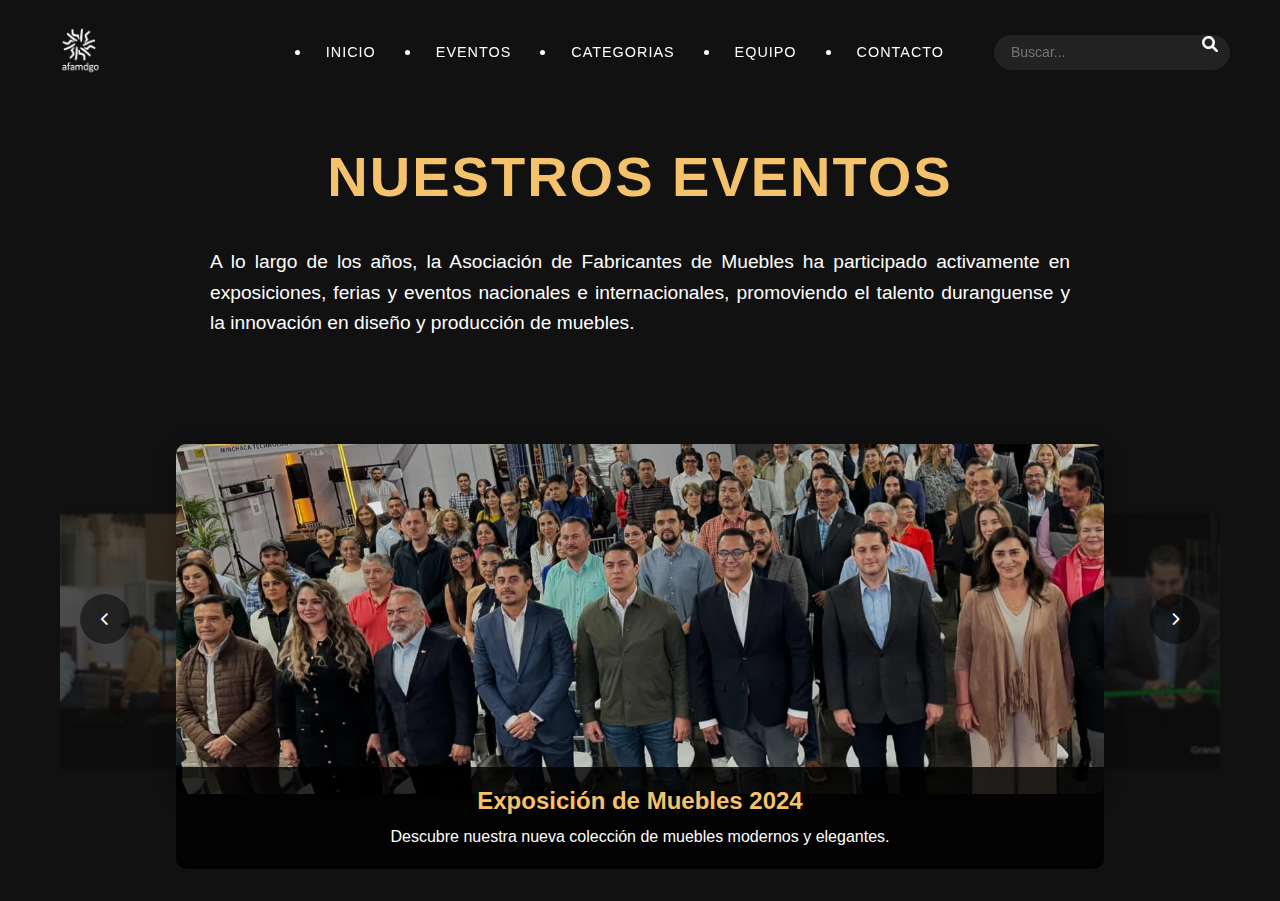
<file: eventos.html>
<!DOCTYPE html>
<html lang="es">
<head>
    <meta charset="UTF-8">
    <meta name="viewport" content="width=device-width, initial-scale=1.0">
    <title>Eventos - Mueblería</title>
    <link rel="stylesheet" href="eventos.css">
    <link rel="stylesheet" href="https://cdnjs.cloudflare.com/ajax/libs/font-awesome/6.0.0/css/all.min.css">
    <script src="search.js"></script>
    
</head>
<body>

   <!-- ENCABEZADO (HEADER) -->
   <header>
    <div class="logo">
        <img src="imagen/logo.png" alt="Sector Mueblero de Durango" class="logo-img">     
    </div>
    <nav>
        <ul>
          <li><a href="index.html">INICIO</a></li>
          <li><a href="eventos.html">EVENTOS</a></li>
          <li class="dropdown">
            <a href="#">CATEGORIAS</a>
            <ul class="dropdown-content">
                <li><a href="comedores.html">Comedor</a></li>
                <li><a href="buffeteros.html">Buffeteros</a></li>
                <li><a href="cocinas.html">Cocinas</a></li>
                <li><a href="islas.html">Islas</a></li>
                <li><a href="recamaras.html">Recámaras</a></li>
                <li><a href="accesorios.html">Accesorios</a></li>
            </ul>
        </li>
          <li><a href="index.html#equipo">EQUIPO</a></li>
          <li><a href="index.html#contacto">CONTACTO</a></li>
            <div class="search-container">
              <input type="text" placeholder="Buscar...">
              <button><i class="fas fa-search"></i></button>
            </div>
        </ul>
    </nav>
</header>


    <main class="eventos-container">
        <h1>Nuestros Eventos</h1>
        <p class="descripcion-eventos">
          A lo largo de los años, la Asociación de Fabricantes de Muebles ha participado activamente en exposiciones, ferias y eventos nacionales e internacionales, promoviendo el talento duranguense y la innovación en diseño y producción de muebles.
        </p>
       
        
        <div class="carousel-container">
            <button class="carousel-button prev">
                <i class="fas fa-chevron-left"></i>
            </button>
            
            <div class="carousel">
                <div class="carousel-item">
                    <img src="eventos/466001565_18082854955548710_112217491726269594_n.jpg" alt="Evento 1">
                    <div class="carousel-info">
                        <h3>Exposición de Muebles 2024</h3>
                        <p>Descubre nuestra nueva colección de muebles modernos y elegantes.</p>
                    </div>
                </div>
                
                <div class="carousel-item">
                    <img src="eventos/466638597_18470351980060987_8684103277910518360_n.jpg" alt="Evento 2">
                    <div class="carousel-info">
                        <h3>Feria del Hogar</h3>
                        <p>Grandes descuentos y ofertas especiales en muebles para el hogar.</p>
                    </div>
                </div>
                
                <div class="carousel-item">
                    <img src="eventos/485659639_1531008121156112_4267694233569608758_n.jpg" alt="Evento 3">
                    <div class="carousel-info">
                        <h3>Diseño Interior 2024</h3>
                        <p>Inspiración y tendencias para transformar tu espacio.</p>
                    </div>
                </div>

                <div class="carousel-item">
                  <img src="eventos/480559267_638109165399011_4949279097073576448_n.jpg" alt="Evento 4">
                  <div class="carousel-info">
                      <h3>Diseño Interior 2024</h3>
                      <p>Inspiración y tendencias para transformar tu espacio.</p>
                  </div>
              </div>


            </div>
            
            <button class="carousel-button next">
                <i class="fas fa-chevron-right"></i>
            </button>
        </div>
    </main>

    <script src="eventos.js"></script>
</body>
</html>
</file>
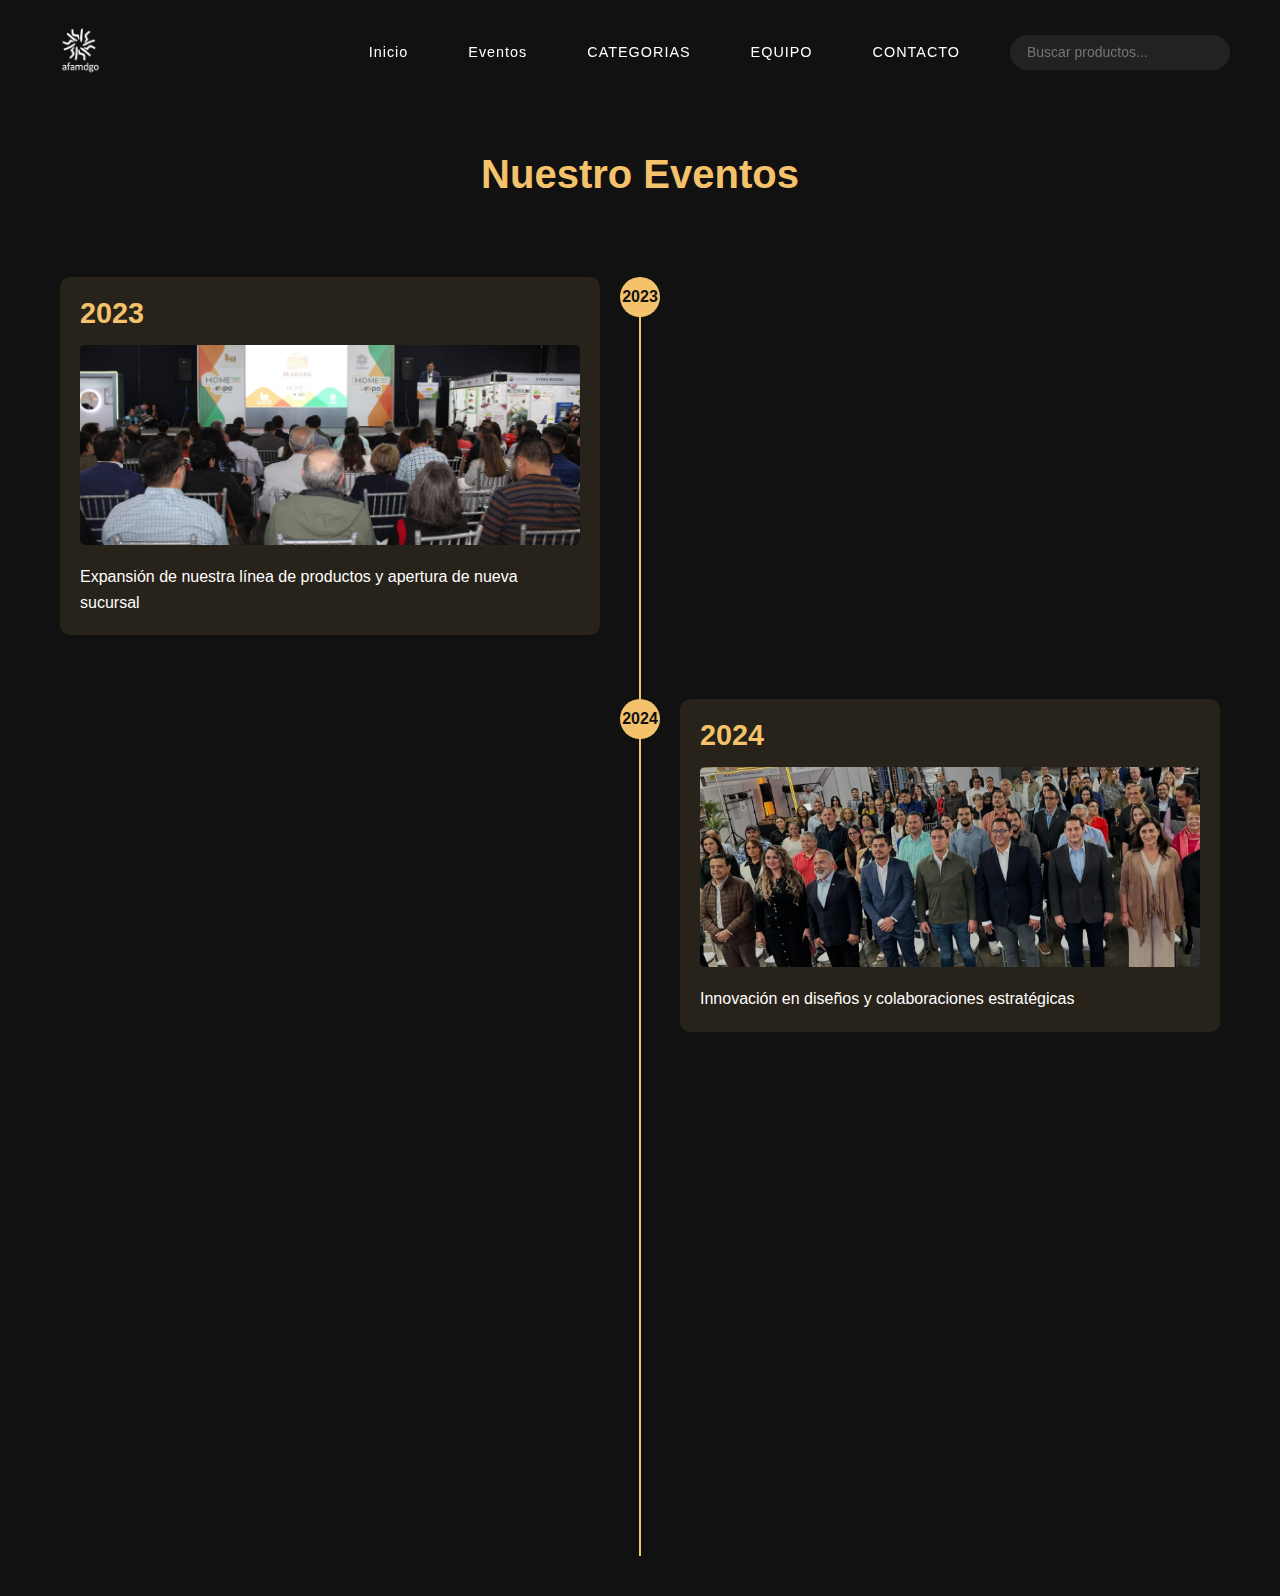
<file: eventos2.html>
<!DOCTYPE html>
<html lang="es">
<head>
    <meta charset="UTF-8">
    <meta name="viewport" content="width=device-width, initial-scale=1.0">
    <title>Línea del Tiempo - Eventos</title>
    <link rel="stylesheet" href="eventos2.css">
</head>
<body>
    <header>
        <div class="logo-container">
            <img src="imagen/logo.png" alt="Logo" class="logo-img">
        </div>
        <nav>
            <ul>
                <li><a href="index.html">Inicio</a></li>
                <li><a href="eventos.html">Eventos</a></li>
                <li class="dropdown">
                    <a href="#">CATEGORIAS</a>
                    <ul class="dropdown-content">
                        <li><a href="#comedor">Comedor</a></li>
                        <li><a href="#buffeteros">Buffeteros</a></li>
                        <li><a href="#cocinas">Cocinas</a></li>
                        <li><a href="#barras">Barras</a></li>
                        <li><a href="#islas">Islas</a></li>
                        <li><a href="#recamaras">Recámaras</a></li>
                        <li><a href="#accesorios">Accesorios</a></li>
                    </ul>
                </li>
                <li><a href="#">EQUIPO</a></li>
                <li><a href="index.html#contacto">CONTACTO</a></li>
                  <div class="search-container">
                    <input type="text" placeholder="Buscar productos...">
                    <button><i class="fas fa-search"></i></button>
                  </div>
              </ul>
            </ul>
        </nav>
    </header>

    <div class="timeline-container">
        <h1>Nuestro Eventos</h1>
        <div class="timeline">
            <div class="timeline-item" data-year="2023">
                <div class="timeline-content">
                    <h3>2023</h3>
                    <img src="eventos/485659639_1531008121156112_4267694233569608758_n.jpg" alt="Evento 2023">
                    <p>Expansión de nuestra línea de productos y apertura de nueva sucursal</p>
                </div>
            </div>
            <div class="timeline-item" data-year="2024">
                <div class="timeline-content">
                    <h3>2024</h3>
                    <img src="eventos/466001565_18082854955548710_112217491726269594_n.jpg" alt="Evento 2024">
                    <p>Innovación en diseños y colaboraciones estratégicas</p>
                </div>
            </div>
            <div class="timeline-item" data-year="2025">
                <div class="timeline-content">
                    <h3>2025</h3>
                    <img src="eventos/466638597_18470351980060987_8684103277910518360_n.jpg" alt="Evento 2025">
                    <p>Proyección de crecimiento y nuevos mercados</p>
                </div>
            </div>
        </div>
    </div>

    <script src="eventos2.js"></script>
</body>
</html>
</file>
<file: eventos.css>
* {
  margin: 0;
  padding: 0;
  box-sizing: border-box;
  font-family: 'Arial', sans-serif;
}

body {
  background-color: #111;
  color: white;
  padding-top: 80px;
}

/* Estilos para los filtros de categoría */
.category-filters {
  display: flex;
  justify-content: center;
  gap: 15px;
  padding: 20px 0;
  margin-top: 50px;
  margin-bottom: 30px;
}

.category-filters button {
  background-color: #333;
  color: white;
  border: none;
  padding: 10px 20px;
  border-radius: 25px;
  cursor: pointer;
  transition: all 0.3s ease;
  font-size: 0.9rem;
  letter-spacing: 1px;
  position: relative;
}

.category-filters .color-button, .category-filters .comedor-button {
  position: relative;
}

.color-options, .comedor-options {
  position: absolute;
  top: 100%;
  left: 0;
  background-color: #333;
  border-radius: 15px;
  padding: 10px;
  margin-top: 5px;
  opacity: 0;
  visibility: hidden;
  transform: translateY(-10px);
  transition: all 0.3s ease;
  min-width: 100%;
  z-index: 100;
}

.color-button:hover .color-options,
.comedor-button:hover .comedor-options {
  opacity: 1;
  visibility: visible;
  transform: translateY(0);
}

.color-options button, .comedor-options button {
  display: block;
  width: 100%;
  text-align: left;
  margin: 5px 0;
  white-space: nowrap;
}

.category-filters .color-button, .category-filters .comedor-button {
  position: relative;
}

.color-options, .comedor-options {
  position: absolute;
  top: 100%;
  left: 0;
  background-color: #333;
  border-radius: 15px;
  padding: 10px;
  margin-top: 5px;
  opacity: 0;
  visibility: hidden;
  transform: translateY(-10px);
  transition: all 0.3s ease;
  min-width: 100%;
  z-index: 100;
}

.color-button:hover .color-options,
.comedor-button:hover .comedor-options {
  opacity: 1;
  visibility: visible;
  transform: translateY(0);
}

.color-options button, .comedor-options button {
  display: block;
  width: 100%;
  text-align: left;
  margin: 5px 0;
  white-space: nowrap;
}

.category-filters button:hover {
  background-color: #f4c26b;
  color: #111;
  transform: translateY(-2px);
}
  
  /* HEADER */
  header {
    display: flex;
    justify-content: space-between;
    align-items: center;
    padding: 20px 50px;
    position: fixed;
    width: 100%;
    top: 0;
    left: 0;
    background: transparent;
    transition: background 0.3s ease, padding 0.3s ease;
    z-index: 1000;
  }
  
 
header.scrolled {
  background: rgba(0, 0, 0, 0.7);
  padding: 10px 50px;
}

/* Logo */
.logo-container h1 {
  color: white;
  font-size: 1.4rem;
  font-weight: 400;
}
.logo-img {
  height: 60px; /* puedes ajustar el tamaño */
  object-fit: contain;
}


/* NAV */
nav ul {
  display: flex;
align-items: center; /* Centra verticalmente todo en el nav */
justify-content: space-between;

}

nav ul li {
  margin: 0 15px;
}

nav ul li a {
  color: white;
  text-decoration: none;
  font-size: 0.9rem;
  letter-spacing: 1px;
  transition: transform 0.3s ease;

  padding: 10px 15px;
transition: color 0.3s ease, border-bottom 0.3s ease;
}

nav ul li a:hover {
  transform: scale(1.1);
  color: #f4c26b; /* Color dorado al pasar el mouse */
border-bottom: 2px solid #f4c26b; /* Opcional: subrayado animado */
}

/*Barra de busqueda */

.search-container {
  display: flex;
  align-items: center;
  background-color: #222;
  border-radius: 20px;
  padding: 5px 12px;
  height: 35px;
  margin-left: 20px;
  min-width: 200px;
  transition: all 0.3s ease;
}

.search-container:focus-within {
  background-color: #333;
  box-shadow: 0 0 10px rgba(244, 194, 107, 0.3);
}

.search-container input {
  border: none;
  outline: none;
  background: transparent;
  color: white;
  padding: 5px;
  font-size: 14px;
}

.search-container button {
  background: none;
  border: none;
  color: white;
  cursor: pointer;
  font-size: 16px;
  padding-left: 5px;
  position: relative;
  top: -7px; 
}

.search-container button:hover {
  transform: scale(1.2); /* Agranda al pasar el mouse */
  color: #f4c26b; /* Cambia el color, opcional */
}


/* Estilos para el menú desplegable */
.dropdown {
  position: relative;
}

.dropdown-content {
  display: none;
  position: absolute;
  background: rgba(0, 0, 0, 0.9);
  min-width: 160px;
  box-shadow: 0 8px 16px rgba(0,0,0,0.2);
  z-index: 1;
  top: 100%;
  left: 0;
  border-radius: 4px;
  padding: 8px 0;
}

.dropdown-content li {
  margin: 0;
}

.dropdown-content a {
  color: white;
  padding: 12px 16px;
  text-decoration: none;
  display: block;
  font-size: 0.9rem;
  transition: color 0.3s ease;
}

.dropdown-content a:hover {
  color: #f4c26b;
  border-bottom: none;
}

.dropdown:hover .dropdown-content {
  display: block;
}

/* Aqui termina lo que va en todooo*/

.descripcion-eventos {
  text-align: justify;
  color: #ffffff;
  font-size: 1.2rem;
  line-height: 1.6;
  margin-top: -10px;
  margin-bottom: 30px;
  max-width: 900px;
  margin-left: auto;
  margin-right: auto;
  padding: 0 20px;
}


.eventos-container {
    max-width: 1200px;
    margin: 2rem auto;
    padding: 0 20px;
}

.eventos-container h1 {
    text-align: center;
    margin-top: 4rem;
    margin-bottom: 3rem;
    font-size: 3.5rem;
    color: #f4c26b;
    text-transform: uppercase;
    letter-spacing: 2px;
    font-weight: bold;
}

.carousel-container {
    position: relative;
    width: 100%;
    height: 500px;
    overflow: hidden;
    display: flex;
    align-items: center;
}

.carousel {
    display: flex;
    width: 100%;
    height: 100%;
    transition: transform 0.5s ease-in-out;
    position: relative;
}

.carousel-item {
    min-width: 100%;
    height: 100%;
    position: absolute;
    left: 0;
    top: 0;
    display: flex;
    flex-direction: column;
    align-items: center;
    justify-content: center;
    transition: all 0.5s ease;
    transform: scale(0.7) translateX(0);
    opacity: 0;
    pointer-events: none;
}

.carousel-item.active {
    transform: scale(1) translateX(0);
    opacity: 1;
    z-index: 2;
    pointer-events: auto;
}

.carousel-item.prev {
    transform: scale(0.6) translateX(-100%);
    opacity: 0.3;
    z-index: 1;
    filter: blur(2px);
}

.carousel-item.next {
    transform: scale(0.6) translateX(100%);
    opacity: 0.3;
    z-index: 1;
    filter: blur(2px);
}

.carousel-item img {
    width: 80%;
    height: 70%;
    object-fit: cover;
    border-radius: 10px;
    box-shadow: 0 4px 20px rgba(0, 0, 0, 0.3);
}

.carousel-info {
    position: absolute;
    bottom: 0;
    width: 80%;
    background: rgba(0, 0, 0, 0.8);
    padding: 20px;
    border-radius: 0 0 10px 10px;
    text-align: center;
    transform: translateY(0);
    transition: transform 0.3s ease;
}

.carousel-info h3 {
    color: #f4c26b;
    margin-bottom: 10px;
    font-size: 1.5rem;
}

.carousel-info p {
    color: #fff;
    font-size: 1rem;
    line-height: 1.5;
}

.carousel-button {
    position: absolute;
    top: 50%;
    transform: translateY(-50%);
    background: rgba(0, 0, 0, 0.5);
    color: white;
    border: none;
    width: 50px;
    height: 50px;
    border-radius: 50%;
    cursor: pointer;
    transition: all 0.3s ease;
    z-index: 10;
}

.carousel-button:hover {
    background: rgba(244, 194, 107, 0.8);
}

.carousel-button.prev {
    left: 20px;
}

.carousel-button.next {
    right: 20px;
}

@media (max-width: 768px) {
    .carousel-container {
        height: 400px;
    }

    .carousel-item img {
        width: 90%;
    }

    .carousel-info {
        width: 90%;
    }

    .carousel-button {
        width: 40px;
        height: 40px;
    }
}



.social-sidebar {
    position: fixed;
    left: 15px;
    top: 50%;
    transform: translateY(-50%);
    display: flex;
    flex-direction: column;
    gap: 15px;
    z-index: 100;
}

.social-sidebar a {
    color: white;
    font-size: 1.5rem;
    text-decoration: none;
    transition: transform 0.3s ease;
}

.social-sidebar a:hover {
    transform: scale(1.2);
}


@media (max-width: 768px) {
    .carousel-container {
        height: 400px;
    }

    .carousel-item img {
        width: 90%;
    }

    .carousel-info {
        width: 90%;
    }

    .carousel-button {
        width: 40px;
        height: 40px;
    }
}

@media (max-width: 768px) {
    header {
        flex-direction: column;
        padding: 15px;
    }

    nav ul {
        margin: 20px 0;
        flex-wrap: wrap;
        justify-content: center;
    }

    .hero-content h2 {
        font-size: 2.5rem;
    }

    .hero-content p {
        font-size: 1.2rem;
    }

    .social-sidebar {
        left: 10px;
        bottom: 20px;
    }
}
</file>
<file: eventos2.css>
* {
    margin: 0;
    padding: 0;
    box-sizing: border-box;
    font-family: 'Arial', sans-serif;
  }
  
  body {
    background-color: #111;
    color: white;
    padding-top: 80px;
  }
  
  /* Estilos para los filtros de categoría */
  .category-filters {
    display: flex;
    justify-content: center;
    gap: 15px;
    padding: 20px 0;
    margin-top: 50px;
    margin-bottom: 30px;
  }
  
  .category-filters button {
    background-color: #333;
    color: white;
    border: none;
    padding: 10px 20px;
    border-radius: 25px;
    cursor: pointer;
    transition: all 0.3s ease;
    font-size: 0.9rem;
    letter-spacing: 1px;
    position: relative;
  }
  
  .category-filters .color-button, .category-filters .comedor-button {
    position: relative;
  }
  
  .color-options, .comedor-options {
    position: absolute;
    top: 100%;
    left: 0;
    background-color: #333;
    border-radius: 15px;
    padding: 10px;
    margin-top: 5px;
    opacity: 0;
    visibility: hidden;
    transform: translateY(-10px);
    transition: all 0.3s ease;
    min-width: 100%;
    z-index: 100;
  }
  
  .color-button:hover .color-options,
  .comedor-button:hover .comedor-options {
    opacity: 1;
    visibility: visible;
    transform: translateY(0);
  }
  
  .color-options button, .comedor-options button {
    display: block;
    width: 100%;
    text-align: left;
    margin: 5px 0;
    white-space: nowrap;
  }
  
  .category-filters .color-button, .category-filters .comedor-button {
    position: relative;
  }
  
  .color-options, .comedor-options {
    position: absolute;
    top: 100%;
    left: 0;
    background-color: #333;
    border-radius: 15px;
    padding: 10px;
    margin-top: 5px;
    opacity: 0;
    visibility: hidden;
    transform: translateY(-10px);
    transition: all 0.3s ease;
    min-width: 100%;
    z-index: 100;
  }
  
  .color-button:hover .color-options,
  .comedor-button:hover .comedor-options {
    opacity: 1;
    visibility: visible;
    transform: translateY(0);
  }
  
  .color-options button, .comedor-options button {
    display: block;
    width: 100%;
    text-align: left;
    margin: 5px 0;
    white-space: nowrap;
  }
  
  .category-filters button:hover {
    background-color: #f4c26b;
    color: #111;
    transform: translateY(-2px);
  }
    
    /* HEADER */
    header {
      display: flex;
      justify-content: space-between;
      align-items: center;
      padding: 20px 50px;
      position: fixed;
      width: 100%;
      top: 0;
      left: 0;
      background: transparent;
      transition: background 0.3s ease, padding 0.3s ease;
      z-index: 1000;
    }
    
   
  header.scrolled {
    background: rgba(0, 0, 0, 0.7);
    padding: 10px 50px;
  }
  
  /* Logo */
  .logo-container h1 {
    color: white;
    font-size: 1.4rem;
    font-weight: 400;
  }
  .logo-img {
    height: 60px; /* puedes ajustar el tamaño */
    object-fit: contain;
  }
  
  
  /* NAV */
  nav ul {
    display: flex;
  align-items: center; /* Centra verticalmente todo en el nav */
  justify-content: space-between;
  
  }
  
  nav ul li {
    margin: 0 15px;
  }
  
  nav ul li a {
    color: white;
    text-decoration: none;
    font-size: 0.9rem;
    letter-spacing: 1px;
    transition: transform 0.3s ease;
  
    padding: 10px 15px;
  transition: color 0.3s ease, border-bottom 0.3s ease;
  }
  
  nav ul li a:hover {
    transform: scale(1.1);
    color: #f4c26b; /* Color dorado al pasar el mouse */
  border-bottom: 2px solid #f4c26b; /* Opcional: subrayado animado */
  }
  
  /*Barra de busqueda */
  
  .search-container {
    display: flex;
    align-items: center;
    background-color: #222;
    border-radius: 20px;
    padding: 5px 12px;
    height: 35px;
    margin-left: 20px;
    min-width: 200px;
    transition: all 0.3s ease;
  }
  
  .search-container:focus-within {
    background-color: #333;
    box-shadow: 0 0 10px rgba(244, 194, 107, 0.3);
  }
  
  .search-container input {
    border: none;
    outline: none;
    background: transparent;
    color: white;
    padding: 5px;
    font-size: 14px;
  }
  
  .search-container button {
    background: none;
    border: none;
    color: white;
    cursor: pointer;
    font-size: 16px;
    padding-left: 5px;
    position: relative;
    top: -7px; 
  }
  
  .search-container button:hover {
    transform: scale(1.2); /* Agranda al pasar el mouse */
    color: #f4c26b; /* Cambia el color, opcional */
  }
  
  
  /* Estilos para el menú desplegable */
  .dropdown {
    position: relative;
  }
  
  .dropdown-content {
    display: none;
    position: absolute;
    background: rgba(0, 0, 0, 0.9);
    min-width: 160px;
    box-shadow: 0 8px 16px rgba(0,0,0,0.2);
    z-index: 1;
    top: 100%;
    left: 0;
    border-radius: 4px;
    padding: 8px 0;
  }
  
  .dropdown-content li {
    margin: 0;
  }
  
  .dropdown-content a {
    color: white;
    padding: 12px 16px;
    text-decoration: none;
    display: block;
    font-size: 0.9rem;
    transition: color 0.3s ease;
  }
  
  .dropdown-content a:hover {
    color: #f4c26b;
    border-bottom: none;
  }
  
  .dropdown:hover .dropdown-content {
    display: block;
  }
  
  /* Aqui termina lo que va en todooo*/
.logo-container h1 {
    color: white;
    font-size: 1.4rem;
    font-weight: 400;
}

.logo-img {
    height: 60px;
    object-fit: contain;
}

nav ul {
    display: flex;
    align-items: center;
}

nav ul li {
    margin: 0 15px;
    list-style: none;
}

nav ul li a {
    color: white;
    text-decoration: none;
    font-size: 0.9rem;
    letter-spacing: 1px;
    transition: all 0.3s ease;
    padding: 10px 15px;
}

nav ul li a:hover {
    color: #f4c26b;
    border-bottom: 2px solid #f4c26b;
}

.timeline-container {
    max-width: 1200px;
    margin: 2rem auto;
    padding: 40px 20px;
}

.timeline-container h1 {
    text-align: center;
    margin-bottom: 3rem;
    font-size: 2.5rem;
    color: #f4c26b;
}

.timeline {
    position: relative;
    padding: 2rem 0;
}

.timeline::before {
    content: '';
    position: absolute;
    left: 50%;
    transform: translateX(-50%);
    width: 2px;
    height: 100%;
    background: #f4c26b;
}

.timeline-item {
    position: relative;
    margin-bottom: 4rem;
    width: 50%;
}

.timeline-item:nth-child(odd) {
    left: 0;
    padding-right: 40px;
}

.timeline-item:nth-child(even) {
    left: 50%;
    padding-left: 40px;
}

.timeline-content {
    position: relative;
    padding: 20px;
    background: rgba(244, 194, 107, 0.1);
    border-radius: 10px;
    transition: all 0.3s ease;
}

.timeline-content:hover {
    transform: translateY(-5px);
    box-shadow: 0 5px 15px rgba(244, 194, 107, 0.2);
}

.timeline-content h3 {
    color: #f4c26b;
    font-size: 1.8rem;
    margin-bottom: 15px;
}

.timeline-content img {
    width: 100%;
    height: 200px;
    object-fit: cover;
    border-radius: 5px;
    margin-bottom: 15px;
}

.timeline-content p {
    color: #fff;
    line-height: 1.6;
}

.timeline-item::before {
    content: attr(data-year);
    position: absolute;
    top: 0;
    width: 40px;
    height: 40px;
    background: #f4c26b;
    border-radius: 50%;
    display: flex;
    align-items: center;
    justify-content: center;
    color: #111;
    font-weight: bold;
}

.timeline-item:nth-child(odd)::before {
    right: -20px;
}

.timeline-item:nth-child(even)::before {
    left: -20px;
}

@media (max-width: 768px) {
    header {
        padding: 15px;
        flex-direction: column;
    }

    nav ul {
        margin-top: 15px;
    }

    .timeline::before {
        left: 30px;
    }

    .timeline-item {
        width: 100%;
        padding-left: 70px;
        padding-right: 0;
    }

    .timeline-item:nth-child(even) {
        left: 0;
    }

    .timeline-item::before {
        left: 10px;
    }

    .timeline-content {
        max-width: 100%;
    }
}
</file>
